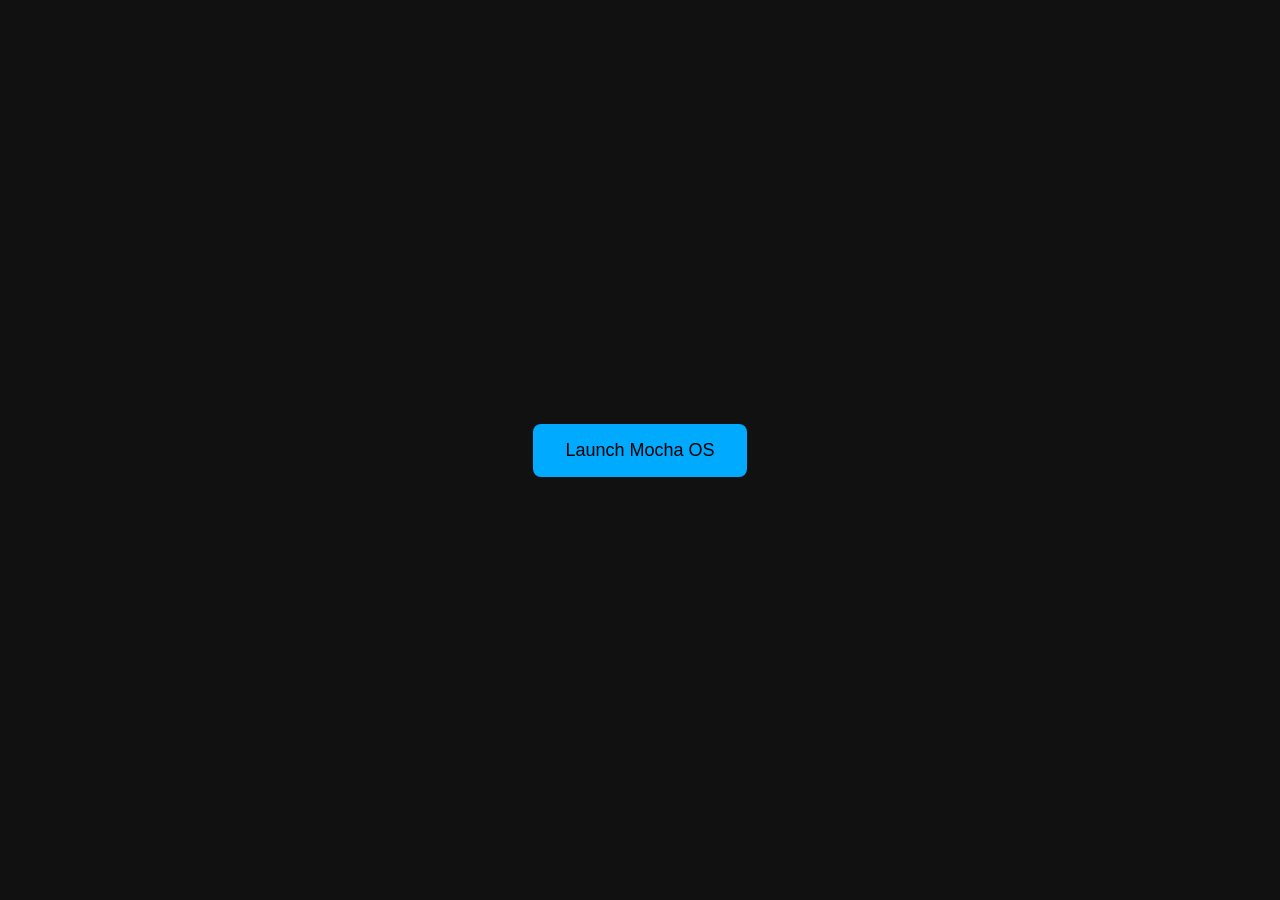
<file: index.html>
<!DOCTYPE html>
<html lang="en">
<head>
  <meta charset="UTF-8" />
  <title>Mocha OS</title>
  <link rel="icon" href="yasu-icon.png" />
  <style>
    body {
      font-family: sans-serif;
      background: #111;
      color: white;
      display: flex;
      align-items: center;
      justify-content: center;
      height: 100vh;
      margin: 0;
    }
    button {
      padding: 16px 32px;
      font-size: 18px;
      background: #0af;
      border: none;
      border-radius: 8px;
      cursor: pointer;
    }
    button:hover {
      background: #08c;
    }
  </style>
</head>
<body>
  <button onclick="launchMocha()">Launch Mocha OS</button>

  <script>
    function launchMocha() {
      const win = window.open("about:blank", "_blank");

      if (!win) {
        alert("Popup blocked. Please allow popups and try again.");
        return;
      }

      fetch("abt-blank.html")
        .then(res => res.text())
        .then(html => {
          win.document.open();
          win.document.write(html);
          win.document.close();
        })
        .catch(() => {
          win.document.body.innerHTML = "<h1>Failed to load Mocha OS</h1>";
        });
    }
  </script>
</body>
</html>
</file>
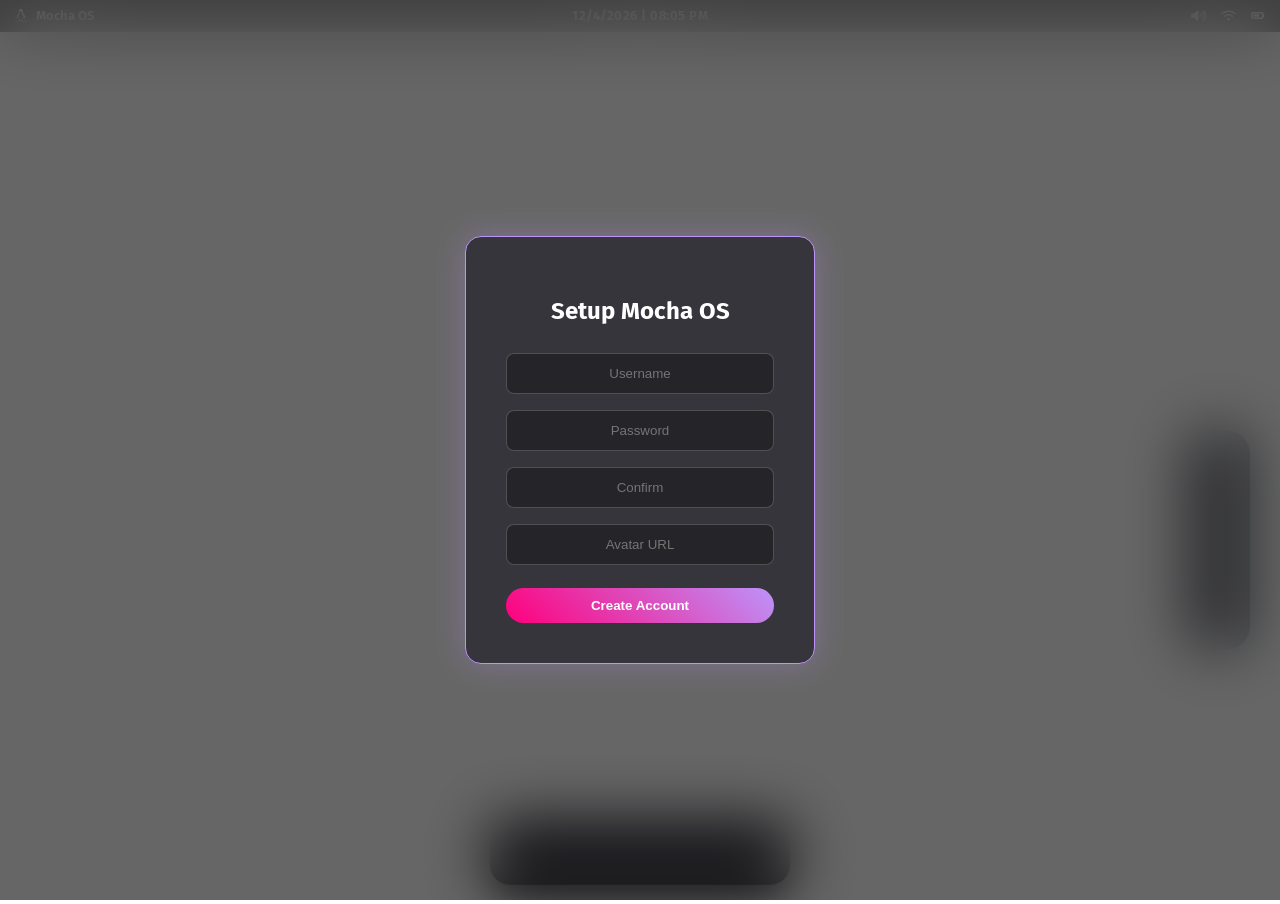
<file: abt-blank.html>
<!DOCTYPE html>
<html lang="en">
<head>
    <meta charset="UTF-8">
    <meta name="viewport" content="width=device-width, initial-scale=1.0">
    <title>MochaOS</title>
    <link rel="icon" href="faveicon.png">
    <script>
    // Attach a beforeunload event listener that asks for confirmation.
    window.addEventListener("beforeunload", function (e) {
      // Standard message (browsers may ignore this custom text).
      var confirmationMessage = "Are you sure you want to leave this page?";
      
      // Some browsers require setting returnValue of the event.
      e.returnValue = confirmationMessage; 
      
      // Return the confirmation message.
      return confirmationMessage;
    });
  </script>
    
    <style>
        /* Ensure the iframe takes up the full screen */
        html, body {
            margin: 0;
            padding: 0;
            height: 100%;
            overflow: hidden;
        }

        iframe {
            width: 100%;
            height: 100%;
            border: none;
        }
    </style>
</head>
<body>
    <iframe src="MochaOS.html"></iframe>
</body>
</html>
</file>
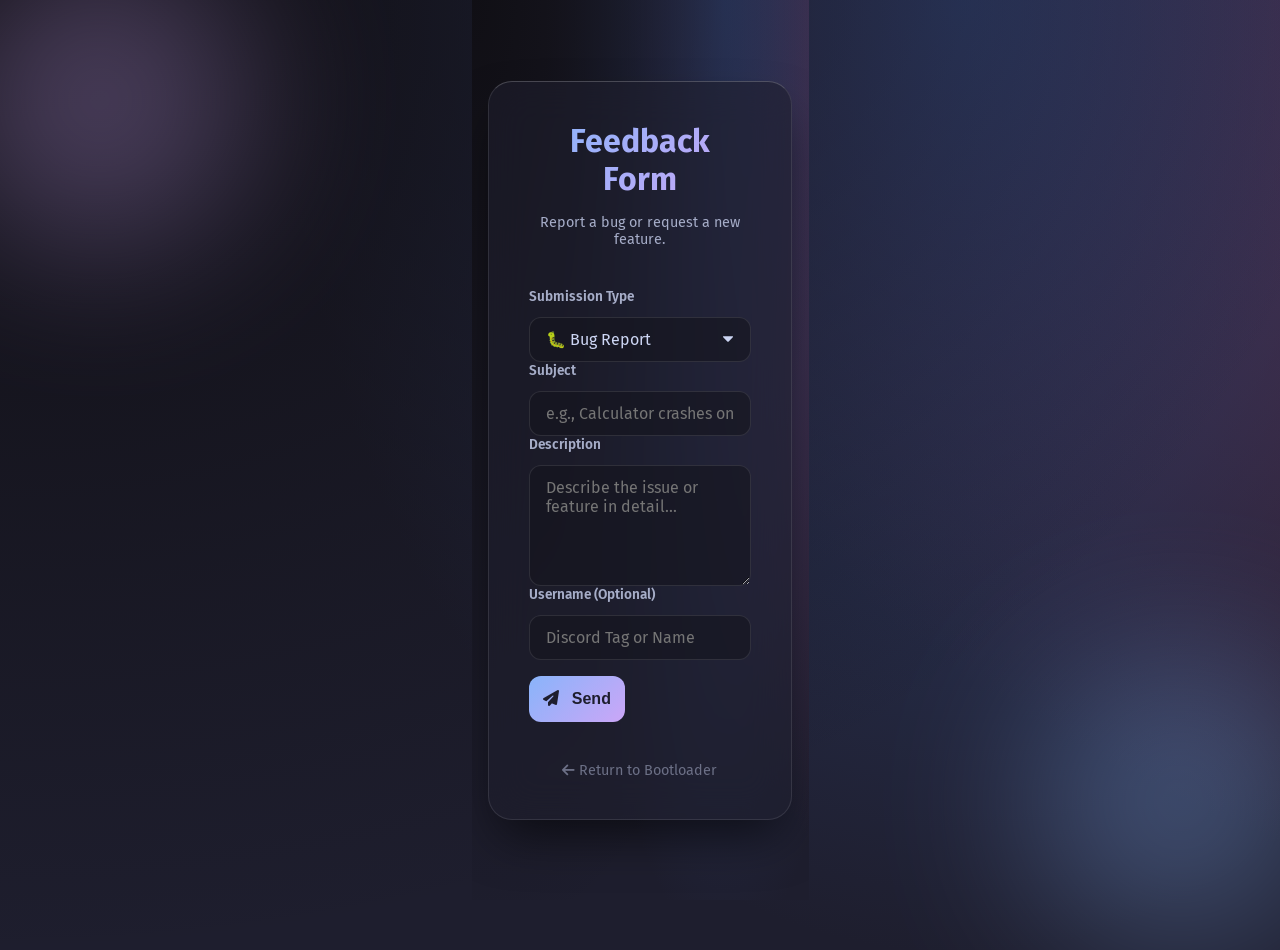
<file: Feedback.html>
<!DOCTYPE html>
<html lang="en">
<head>
  <meta charset="UTF-8" />
  <meta name="viewport" content="width=device-width, initial-scale=1.0"/>
  <link rel="icon" type="image/x-icon" href="https://img.icons8.com/fluency/96/coffee-beans-.png"> 
  <link href="https://fonts.googleapis.com/css2?family=Fira+Sans:wght@300;400;600;700&display=swap" rel="stylesheet">
  <!-- FontAwesome -->
  <link rel="stylesheet" href="https://cdnjs.cloudflare.com/ajax/libs/font-awesome/6.4.0/css/all.min.css">
  <title>Mocha OS - Feedback</title>
  <style>
    :root {
        /* Catppuccin Mocha Palette */
        --mocha-base: #1e1e2e;
        --mocha-text: #cdd6f4;
        --mocha-subtext: #a6adc8;
        --mocha-overlay: #6c7086;
        --mocha-surface: #313244;
        --mocha-blue: #89b4fa;
        --mocha-purple: #cba6f7;
        --mocha-pink: #f5c2e7;
        --mocha-red: #f38ba8;
        --mocha-green: #a6e3a1;
        --mocha-yellow: #f9e2af;
    }

    * { margin: 0; padding: 0; box-sizing: border-box; }

    html, body {
      height: 100%;
      font-family: 'Fira Sans', sans-serif;
      background-color: var(--mocha-base);
      /* Animated Mesh Gradient Background (Same as Landing) */
      background-image:
          radial-gradient(at 0% 0%, hsla(253,16%,7%,1) 0, transparent 50%),
          radial-gradient(at 50% 0%, hsla(225,39%,30%,1) 0, transparent 50%),
          radial-gradient(at 100% 0%, hsla(339,49%,30%,1) 0, transparent 50%);
      background-size: 150% 150%;
      animation: bgAnimate 20s ease infinite;
      display: flex;
      align-items: center;
      justify-content: center;
      overflow: hidden; /* Prevent scroll on main body */
      color: var(--mocha-text);
    }

    @keyframes bgAnimate {
        0% { background-position: 0% 50%; }
        50% { background-position: 100% 50%; }
        100% { background-position: 0% 50%; }
    }

    /* Floating Orbs */
    body::before, body::after {
      content: '';
      position: absolute;
      width: 300px;
      height: 300px;
      border-radius: 50%;
      filter: blur(80px);
      opacity: 0.3;
      z-index: 0;
      animation: floatOrb 12s ease-in-out infinite;
    }
    body::before { background: var(--mocha-purple); top: -50px; left: -50px; }
    body::after { background: var(--mocha-blue); bottom: -50px; right: -50px; animation-delay: -5s; }

    @keyframes floatOrb {
      0%, 100% { transform: translate(0, 0); }
      50% { transform: translate(40px, -40px); }
    }

    /* Glass Card */
    .glass-card {
      position: relative;
      z-index: 10;
      width: 90%;
      max-width: 500px;
      background: rgba(30, 30, 46, 0.6);
      border: 1px solid rgba(255, 255, 255, 0.1);
      border-top: 1px solid rgba(255, 255, 255, 0.2);
      border-radius: 24px;
      backdrop-filter: blur(20px);
      box-shadow: 0 25px 50px -12px rgba(0, 0, 0, 0.6);
      padding: 2.5rem;
      display: flex;
      flex-direction: column;
      gap: 1.5rem;
    }

    h1 {
      text-align: center;
      font-size: 2rem;
      margin-bottom: 0.5rem;
      background: linear-gradient(135deg, var(--mocha-blue), var(--mocha-purple));
      -webkit-background-clip: text;
      -webkit-text-fill-color: transparent;
    }

    p.subtitle {
      text-align: center;
      color: var(--mocha-subtext);
      font-size: 0.9rem;
      margin-top: -1rem;
      margin-bottom: 1rem;
    }

    /* Form Elements */
    label {
        font-size: 0.85rem;
        color: var(--mocha-subtext);
        font-weight: 600;
        margin-bottom: 0.25rem;
        display: block;
    }

    .input-group {
        display: flex;
        flex-direction: column;
        gap: 0.5rem;
    }

    input, textarea, select {
        width: 100%;
        padding: 12px 16px;
        border-radius: 12px;
        background: rgba(20, 20, 30, 0.6);
        border: 1px solid rgba(255, 255, 255, 0.1);
        color: var(--mocha-text);
        font-family: 'Fira Sans', sans-serif;
        font-size: 1rem;
        outline: none;
        transition: 0.2s;
    }

    input:focus, textarea:focus, select:focus {
        border-color: var(--mocha-purple);
        box-shadow: 0 0 0 3px rgba(203, 166, 247, 0.2);
        background: rgba(20, 20, 30, 0.8);
    }

    /* Custom Select Arrow */
    select {
        appearance: none;
        background-image: url("data:image/svg+xml;charset=US-ASCII,%3Csvg%20xmlns%3D%22http%3A%2F%2Fwww.w3.org%2F2000%2Fsvg%22%20width%3D%22292.4%22%20height%3D%22292.4%22%3E%3Cpath%20fill%3D%22%23cdd6f4%22%20d%3D%22M287%2069.4a17.6%2017.6%200%200%200-13-5.4H18.4c-5%200-9.3%201.8-12.9%205.4A17.6%2017.6%200%200%200%200%2082.2c0%205%201.8%209.3%205.4%2012.9l128%20127.9c3.6%203.6%207.8%205.4%2012.8%205.4s9.2-1.8%2012.8-5.4L287%2095c3.5-3.5%205.4-7.8%205.4-12.8%200-5-1.9-9.2-5.5-12.8z%22%2F%3E%3C%2Fsvg%3E");
        background-repeat: no-repeat;
        background-position: right 1rem center;
        background-size: 0.65em auto;
    }

    /* Submit Button */
    .submit-btn {
        margin-top: 1rem;
        padding: 14px;
        border-radius: 12px;
        border: none;
        background: linear-gradient(135deg, var(--mocha-blue), var(--mocha-purple));
        color: var(--mocha-base);
        font-weight: 700;
        font-size: 1rem;
        cursor: pointer;
        transition: transform 0.2s, box-shadow 0.2s;
    }

    .submit-btn:hover {
        transform: translateY(-2px);
        box-shadow: 0 10px 20px rgba(137, 180, 250, 0.3);
    }

    .submit-btn:active {
        transform: translateY(0);
    }

    .back-link {
        text-align: center;
        margin-top: 1rem;
        font-size: 0.9rem;
    }
    .back-link a {
        color: var(--mocha-overlay);
        text-decoration: none;
        transition: 0.2s;
    }
    .back-link a:hover { color: var(--mocha-text); }

    /* Status Messages */
    #status-msg {
        display: none;
        text-align: center;
        padding: 10px;
        border-radius: 8px;
        font-size: 0.9rem;
        margin-top: 1rem;
    }
    .success { background: rgba(166, 227, 161, 0.2); color: var(--mocha-green); border: 1px solid var(--mocha-green); }
    .error { background: rgba(243, 139, 168, 0.2); color: var(--mocha-red); border: 1px solid var(--mocha-red); }

  </style>
</head>
<body>

  <div class="glass-card">
    <h1>Feedback Form</h1>
    <p class="subtitle">Report a bug or request a new feature.</p>

    <form id="feedbackForm">
        <div class="input-group">
            <label for="type">Submission Type</label>
            <select id="type" required>
                <option value="Bug Report">🐛 Bug Report</option>
                <option value="Feature Request">✨ Feature Request</option>
                <option value="General Feedback">💬 General Feedback</option>
            </select>
        </div>

        <div class="input-group">
            <label for="title">Subject</label>
            <input type="text" id="title" placeholder="e.g., Calculator crashes on division by zero" required>
        </div>

        <div class="input-group">
            <label for="desc">Description</label>
            <textarea id="desc" rows="5" placeholder="Describe the issue or feature in detail..." required></textarea>
        </div>

        <div class="input-group">
            <label for="user">Username (Optional)</label>
            <input type="text" id="user" placeholder="Discord Tag or Name">
        </div>

        <button type="submit" class="submit-btn" id="submitBtn">
            <i class="fa-solid fa-paper-plane" style="margin-right:8px;"></i> Send 
        </button>
    </form>

    <div id="status-msg"></div>

    <div class="back-link">
        <a href="index.html"><i class="fa-solid fa-arrow-left"></i> Return to Bootloader</a>
    </div>
  </div>

  <script>
    // ==========================================
    // CONFIGURATION
    // ==========================================
    // REPLACE THIS URL WITH YOUR ACTUAL DISCORD WEBHOOK URL
    const DISCORD_WEBHOOK_URL = "YOUR_DISCORD_WEBHOOK_URL_HERE"; 
    // ==========================================

    const form = document.getElementById('feedbackForm');
    const btn = document.getElementById('submitBtn');
    const statusDiv = document.getElementById('status-msg');

    form.addEventListener('submit', async (e) => {
        e.preventDefault();

        if (DISCORD_WEBHOOK_URL === "YOUR_DISCORD_WEBHOOK_URL_HERE") {
            showStatus("Configuration Error: Webhook URL not set in code.", "error");
            return;
        }

        // Disable button
        btn.disabled = true;
        btn.innerHTML = '<i class="fa-solid fa-circle-notch fa-spin"></i> Transmitting...';

        // Gather Data
        const type = document.getElementById('type').value;
        const title = document.getElementById('title').value;
        const desc = document.getElementById('desc').value;
        const user = document.getElementById('user').value || "Anonymous User";

        // Determine Color based on type
        let colorInt = 5814783; // Default Blue
        if (type === "Bug Report") colorInt = 15158332; // Red
        else if (type === "Feature Request") colorInt = 10181046; // Purple

        // Construct Payload
        const payload = {
            username: "Mocha OS Feedback Bot",
            avatar_url: "https://img.icons8.com/fluency/96/coffee-beans-.png",
            embeds: [
                {
                    title: `${type}: ${title}`,
                    color: colorInt,
                    fields: [
                        { name: "User", value: user, inline: true },
                        { name: "Type", value: type, inline: true },
                        { name: "Description", value: desc }
                    ],
                    footer: {
                        text: "Mocha OS • v1.2 Stable"
                    },
                    timestamp: new Date().toISOString()
                }
            ]
        };

        try {
            const response = await fetch(DISCORD_WEBHOOK_URL, {
                method: 'POST',
                headers: { 'Content-Type': 'application/json' },
                body: JSON.stringify(payload)
            });

            if (response.ok) {
                showStatus("Payload received successfully! Thank you.", "success");
                form.reset();
            } else {
                showStatus(`Transmission failed: ${response.status}`, "error");
            }
        } catch (error) {
            console.error(error);
            showStatus("Network Error: Unable to reach Discord servers.", "error");
        } finally {
            btn.disabled = false;
            btn.innerHTML = '<i class="fa-solid fa-paper-plane" style="margin-right:8px;"></i> Send Payload';
        }
    });

    function showStatus(msg, type) {
        statusDiv.innerText = msg;
        statusDiv.className = type;
        statusDiv.style.display = 'block';
        setTimeout(() => {
            statusDiv.style.display = 'none';
        }, 5000);
    }
  </script>

</body>
</html>
</file>
